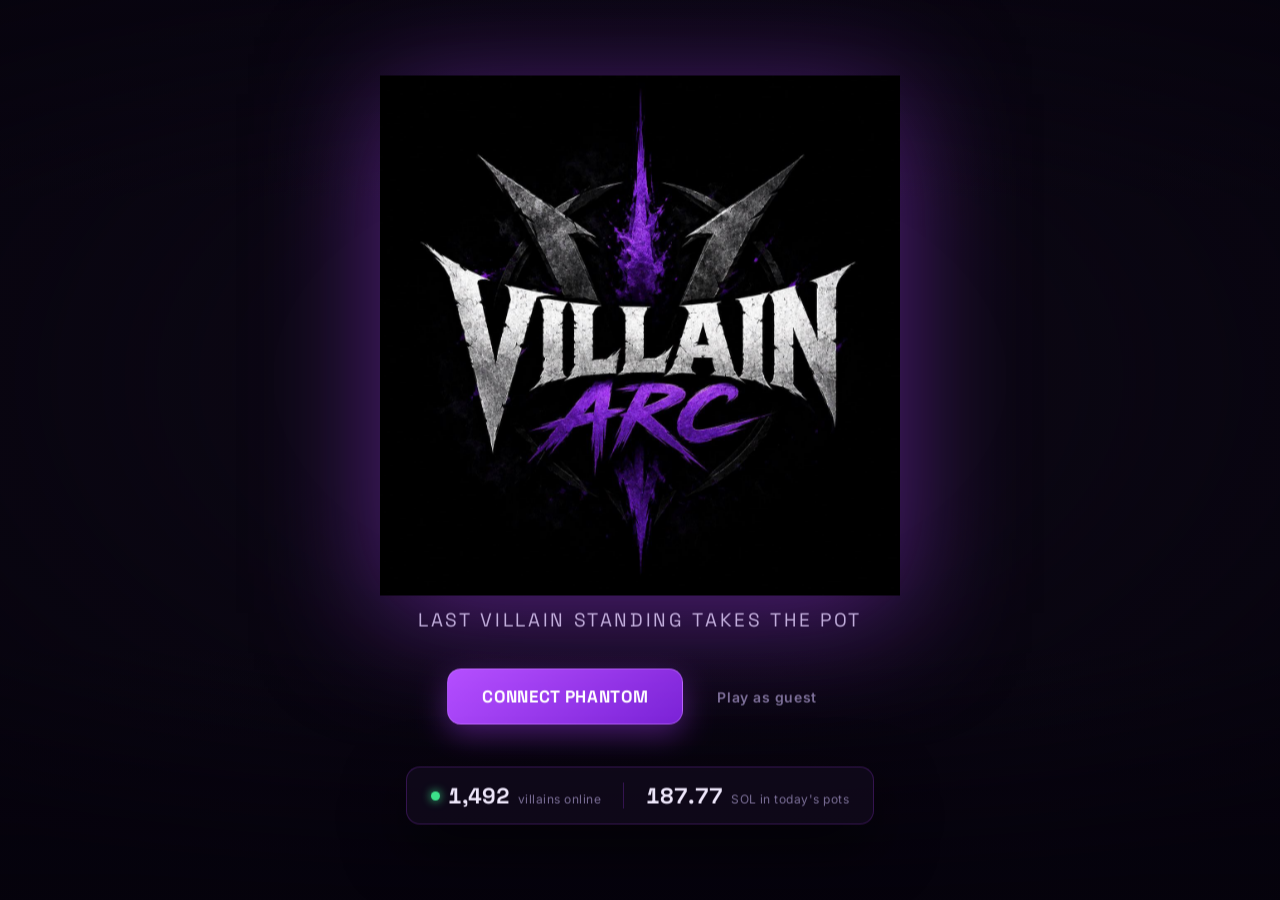
<file: index.html>
<!DOCTYPE html>
<html lang="en">
<head>
<meta charset="UTF-8" />
<meta name="viewport" content="width=device-width, initial-scale=1.0" />
<title>VILLAIN ARC</title>
<link rel="preconnect" href="https://fonts.googleapis.com" />
<link rel="preconnect" href="https://fonts.gstatic.com" crossorigin />
<link href="https://fonts.googleapis.com/css2?family=Cinzel:wght@600;700;800;900&family=Space+Grotesk:wght@500;600;700&family=Inter:wght@400;500;600;700&display=swap" rel="stylesheet" />
<link rel="stylesheet" href="lobby/lobby.css" />
</head>
<body>

<!-- Full-bleed 3D atmospheric scene behind everything -->
<canvas id="renderCanvas"></canvas>
<div id="scene-vignette"></div>

<!-- UI root — one screen visible at a time via data-screen -->
<div id="ui-root" data-screen="landing">

  <!-- ===================== LANDING ===================== -->
  <section class="screen" data-screen-name="landing">
    <div class="landing-wrap">
      <img class="landing-logo" src="lobby/assets/logo.jpg" alt="VILLAIN ARC" />
      <p class="landing-tag">last villain standing takes the pot</p>
      <div class="landing-actions">
        <button class="btn btn-primary btn-lg" id="btn-connect">CONNECT PHANTOM</button>
        <button class="btn-ghost" id="btn-guest">Play as guest</button>
      </div>
      <div class="ticker">
        <div class="ticker-item"><span class="ticker-dot live"></span><span class="num" id="tk-online">0</span><span class="ticker-lbl">villains online</span></div>
        <div class="ticker-sep"></div>
        <div class="ticker-item"><span class="num ember" id="tk-pot">0.0</span><span class="ticker-lbl">SOL in today's pots</span></div>
      </div>
    </div>
  </section>

  <!-- ===================== MAIN LOBBY ===================== -->
  <section class="screen" data-screen-name="lobby">

    <!-- ---- top bar ---- -->
    <header class="topbar">
      <div class="topbar-left">
        <img class="brand-logo" src="lobby/assets/logo.jpg" alt="VILLAIN ARC" />
      </div>
      <nav class="nav">
        <button class="nav-item is-active" data-nav="play">PLAY</button>
        <button class="nav-item" data-nav="villains">VILLAINS</button>
        <button class="nav-item" data-nav="leaderboard">LEADERBOARD</button>
      </nav>
      <div class="topbar-right">
        <div class="profile-chip" id="profile-chip">
          <span class="profile-crest">&#9819;</span>
          <span class="profile-meta">
            <span class="profile-handle" id="profile-handle">VILLAIN#666</span>
            <span class="profile-lvl" id="profile-lvl">LEVEL 42</span>
          </span>
        </div>
        <div class="curr-pills">
          <div class="curr-pill"><span class="curr-ico token">&#9670;</span><span class="num" id="curr-token">12 450</span></div>
          <div class="curr-pill"><span class="curr-ico gem">&#9672;</span><span class="num" id="curr-gem">890</span></div>
        </div>
        <button class="icon-btn" id="btn-settings" title="Settings">&#9881;</button>
      </div>
    </header>

    <!-- ---- 3-column body ---- -->
    <div class="lobby-layout">

      <!-- LEFT RAIL: daily bounties (SOL rewards, villain-flavoured) -->
      <aside class="rail rail-left">
        <div class="panel bounties-card">
          <div class="panel-head"><span>DAILY BOUNTIES</span><span class="panel-sub" id="bo-reset">&#9201; 12:45:33</span></div>
          <ul class="bo-list" id="bo-list"></ul>
          <button class="btn-soft" id="btn-all-bounties">VIEW LEADERBOARD</button>
        </div>
      </aside>

      <!-- CENTER STAGE: hero name + level (model rendered on 3D canvas) -->
      <div class="lobby-stage">
        <div class="stage-label center">
          <div class="stage-name" id="lobby-villain-name">SORCERER</div>
          <div class="stage-level" id="lobby-villain-level">LEVEL 10</div>
        </div>
      </div>

      <!-- RIGHT RAIL: latest-from-X feed + mode + PLAY -->
      <aside class="rail rail-right">
        <!-- LATEST FROM X — mock now; wired to live Twitter/X feed later (x-agent posts). -->
        <div class="panel feed-card">
          <div class="panel-head"><span>LATEST FROM X</span><span class="panel-sub feed-follow" id="feed-handle">@VillainArc</span></div>
          <ul class="feed-list" id="feed-list"></ul>
        </div>

        <div class="panel mode-card">
          <div class="mode-row">
            <div class="mode-info">
              <div class="mode-lbl">GAME MODE</div>
              <div class="mode-name" id="mode-name">BATTLE ROYALE</div>
              <div class="mode-sub" id="mode-sub">SOLO</div>
            </div>
            <button class="btn-soft" id="btn-mode">CHANGE</button>
          </div>
        </div>

        <button class="btn btn-cta" id="btn-find">
          <span class="cta-main">PLAY</span>
          <span class="cta-sub">FIND MATCH</span>
        </button>
      </aside>
    </div>

    <!-- ---- bottom roster strip ---- -->
    <footer class="roster-strip" id="roster-strip"></footer>
  </section>

  <!-- ===================== CHARACTER SELECT ===================== -->
  <section class="screen" data-screen-name="select">
    <header class="topbar">
      <div class="topbar-left"><img class="brand-logo" src="lobby/assets/logo.jpg" alt="VILLAIN ARC" /></div>
      <div class="select-title">CHOOSE YOUR VILLAIN</div>
      <div class="topbar-right"><button class="icon-btn" id="btn-select-back" title="Back">&times;</button></div>
    </header>

    <div class="select-grid">
      <!-- roster -->
      <div class="roster" id="roster"></div>

      <!-- center stage uses the shared 3D canvas; just a spacer + name -->
      <div class="select-stage">
        <div class="stage-label center">
          <div class="stage-name" id="select-villain-name">SORCERER</div>
          <div class="stage-arch" id="select-villain-arch">pale · caster</div>
        </div>
      </div>

      <!-- loadout -->
      <aside class="loadout" id="loadout"></aside>
    </div>

    <div class="cta-dock">
      <button class="btn btn-primary btn-lg" id="btn-lock-in">LOCK IN</button>
    </div>
  </section>

  <!-- ===================== LEADERBOARD ===================== -->
  <section class="screen" data-screen-name="leaderboard">
    <header class="topbar">
      <div class="topbar-left"><img class="brand-logo" src="lobby/assets/logo.jpg" alt="VILLAIN ARC" /></div>
      <div class="select-title">LEADERBOARD</div>
      <div class="topbar-right"><button class="icon-btn" id="btn-lb-back" title="Back">&times;</button></div>
    </header>

    <div class="lb-wrap">
      <div class="lb-head">
        <div class="lb-title">TOP VILLAINS &mdash; ALL TIME</div>
        <div class="lb-sub">ranked by SOL earned in wager matches</div>
      </div>
      <div class="lb-table">
        <div class="lb-row lb-row-head">
          <span class="lb-rank">#</span>
          <span class="lb-name">VILLAIN</span>
          <span class="lb-num">WINS</span>
          <span class="lb-num">KILLS</span>
          <span class="lb-num">EARNINGS</span>
        </div>
        <div id="lb-rows"></div>
      </div>
      <div class="lb-you" id="lb-you"></div>
    </div>
  </section>

  <!-- ===================== QUEUE (stub) ===================== -->
  <section class="screen" data-screen-name="queue">
    <div class="queue-wrap">
      <div class="queue-status" id="queue-status">FINDING A LOBBY<span class="dots"><i>.</i><i>.</i><i>.</i></span></div>
      <div class="queue-count"><span class="num" id="queue-found">0</span><span class="queue-slash">/</span><span class="num">12</span><span class="queue-lbl">villains found</span></div>
      <div class="queue-bar"><div class="queue-fill" id="queue-fill"></div></div>
      <button class="btn-ghost" id="btn-cancel-queue">Cancel</button>
    </div>
  </section>

  <!-- ===================== RESULTS (stub) ===================== -->
  <section class="screen" data-screen-name="results">
    <div class="results-wrap">
      <div class="results-place" id="results-place">#1</div>
      <div class="results-headline" id="results-headline">VICTORY</div>
      <div class="results-stats">
        <div class="rstat"><div class="rstat-num" id="rs-kills">6</div><div class="rstat-lbl">kills</div></div>
        <div class="rstat"><div class="rstat-num" id="rs-dmg">4820</div><div class="rstat-lbl">damage</div></div>
        <div class="rstat"><div class="rstat-num" id="rs-surv">8:07</div><div class="rstat-lbl">survived</div></div>
      </div>
      <div class="results-earn"><span class="re-lbl">EARNINGS</span><span class="re-val ember" id="rs-earn">+5.40 SOL</span></div>
      <div class="results-actions">
        <button class="btn-ghost" id="btn-share">SHARE CLIP</button>
        <button class="btn btn-primary" id="btn-again">PLAY AGAIN</button>
        <button class="btn-ghost" id="btn-tolobby">LOBBY</button>
      </div>
    </div>
  </section>

</div><!-- /ui-root -->

<!-- ===================== SETTINGS MODAL ===================== -->
<div id="settings-modal" class="modal" hidden>
  <div class="modal-card">
    <div class="modal-head">
      <span>SETTINGS</span>
      <button class="icon-btn" id="settings-close">&times;</button>
    </div>
    <div class="modal-tabs">
      <button class="tab is-active" data-tab="controls">Controls</button>
      <button class="tab" data-tab="mouse">Mouse</button>
      <button class="tab" data-tab="audio">Audio</button>
      <button class="tab" data-tab="graphics">Graphics</button>
    </div>
    <div class="modal-body" id="settings-body"></div>
    <div class="modal-foot">
      <button class="btn-ghost" id="settings-reset">Reset defaults</button>
      <button class="btn btn-primary" id="settings-done">Done</button>
    </div>
  </div>
</div>

<!-- CDN deps -->
<script src="https://cdn.babylonjs.com/babylon.js"></script>
<script src="https://cdn.babylonjs.com/loaders/babylonjs.loaders.min.js"></script>

<!-- lobby modules (no bundler) -->
<script src="lobby/state.js"></script>
<script src="lobby/scene3d.js"></script>
<script src="lobby/ui.js"></script>
<script src="lobby/app.js"></script>
</body>
</html>
</file>
<file: lobby/lobby.css>
/* ============================================================================
   VILLAIN ARC — Lobby styles  (premium dark-violet / black AAA villain menu)
   Palette: bg #0B0713 · glass panels · violet #A23CF0 / glow #C77DFF ·
   ember #FF7A1A CTA+currency · gold accent. Cinzel/Space Grotesk display,
   Inter UI, tabular numerals. Glows, soft shadows, 150-200ms transitions.
   ========================================================================== */

:root{
  --bg:#0B0713; --bg-2:#0E0918;
  --panel:rgba(20,12,32,.6); --panel-solid:rgba(24,15,38,.92);
  --raised:#160E26; --raised-2:#1E1432;
  --violet:#A23CF0; --violet-glow:#C77DFF;
  --violet-soft:rgba(162,60,240,.14); --violet-line:rgba(162,60,240,.26);
  --ember:#FF7A1A; --ember-2:#FFB05A; --good:#3CE08A; --gold:#FFCB52;
  --tx:#EDE6FA; --tx-body:#B9AAD4; --tx-meta:#7A6E96;
  --r:14px; --r-lg:18px;
  --shadow:0 22px 60px rgba(0,0,0,.6);
  --t:170ms cubic-bezier(.2,.7,.3,1);
}

*{ box-sizing:border-box; margin:0; padding:0; }
html,body{ height:100%; }
body{
  font-family:'Inter',system-ui,sans-serif;
  background:var(--bg); color:var(--tx-body);
  overflow:hidden; -webkit-font-smoothing:antialiased;
}
.num,.tabular{ font-variant-numeric:tabular-nums; }
h1,h2,.brand,.stage-name,.results-headline,.season-name,.queue-status{ font-family:'Cinzel','Space Grotesk',serif; }

/* ---- 3D canvas + atmosphere overlays ---- */
#renderCanvas{ position:fixed; inset:0; width:100%; height:100%; display:block; outline:none; touch-action:none; z-index:0; }
#scene-vignette{ position:fixed; inset:0; z-index:1; pointer-events:none;
  background:
    radial-gradient(ellipse 75% 65% at 50% 42%, transparent 38%, rgba(5,2,12,.72) 100%),
    linear-gradient(180deg, rgba(11,7,19,.55) 0%, transparent 22%, transparent 72%, rgba(6,3,13,.92) 100%); }

/* ---- screen system ---- */
#ui-root{ position:fixed; inset:0; z-index:2; }
.screen{
  position:absolute; inset:0; opacity:0; visibility:hidden;
  transform:translateY(10px) scale(.995);
  transition:opacity var(--t), transform var(--t), visibility var(--t);
  pointer-events:none;
}
#ui-root[data-screen="landing"]     [data-screen-name="landing"],
#ui-root[data-screen="lobby"]       [data-screen-name="lobby"],
#ui-root[data-screen="select"]      [data-screen-name="select"],
#ui-root[data-screen="leaderboard"] [data-screen-name="leaderboard"],
#ui-root[data-screen="queue"]       [data-screen-name="queue"],
#ui-root[data-screen="results"]     [data-screen-name="results"]{
  opacity:1; visibility:visible; transform:none; pointer-events:auto;
}

/* ============================ BUTTONS ============================ */
.btn{
  font-family:'Space Grotesk',sans-serif; font-weight:700; letter-spacing:.04em;
  border:none; border-radius:var(--r); cursor:pointer; color:var(--tx);
  background:var(--raised-2); padding:13px 22px; font-size:15px;
  transition:transform var(--t), box-shadow var(--t), background var(--t), border-color var(--t);
}
.btn:hover{ transform:translateY(-2px); }
.btn:active{ transform:scale(.97); }
.btn-lg{ padding:16px 34px; font-size:17px; }

.btn-primary{ background:linear-gradient(135deg,#B14CFF,#7A22D6); color:#fff;
  box-shadow:0 10px 30px rgba(162,60,240,.4); border:1px solid rgba(199,125,255,.5); }
.btn-primary:hover{ box-shadow:0 16px 40px rgba(162,60,240,.6); }

/* primary PLAY / FIND MATCH — ember glow, breathing */
.btn-cta{
  display:flex; flex-direction:column; align-items:center; justify-content:center; gap:2px;
  background:linear-gradient(135deg,#FF9A3C,#E8590C);
  color:#1a0d02; width:100%; padding:20px 24px; border-radius:var(--r-lg);
  letter-spacing:.08em; border:1px solid rgba(255,176,90,.6);
  box-shadow:0 16px 44px rgba(255,122,26,.45), inset 0 1px 0 rgba(255,255,255,.35);
  animation:ctaBreathe 3.2s ease-in-out infinite;
}
.btn-cta .cta-main{ font-family:'Cinzel',serif; font-size:30px; font-weight:900; line-height:1; }
.btn-cta .cta-sub{ font-family:'Space Grotesk'; font-weight:700; font-size:12px; letter-spacing:.22em; opacity:.82; text-transform:uppercase; }
.btn-cta:hover{ transform:translateY(-3px); box-shadow:0 22px 58px rgba(255,122,26,.62), inset 0 1px 0 rgba(255,255,255,.4); }
@keyframes ctaBreathe{ 0%,100%{ box-shadow:0 16px 44px rgba(255,122,26,.4), inset 0 1px 0 rgba(255,255,255,.3);} 50%{ box-shadow:0 18px 60px rgba(255,122,26,.7), inset 0 1px 0 rgba(255,255,255,.45);} }

.btn-ghost{
  background:transparent; border:none; color:var(--tx-meta); cursor:pointer;
  font-family:'Inter'; font-weight:600; font-size:14px; letter-spacing:.04em;
  padding:10px 16px; border-radius:10px; transition:color var(--t), background var(--t);
}
.btn-ghost:hover{ color:var(--tx); background:rgba(255,255,255,.05); }

/* soft outline button (ALL CHALLENGES / CHANGE) */
.btn-soft{
  background:rgba(162,60,240,.08); border:1px solid var(--violet-line); color:var(--tx-body);
  cursor:pointer; font-family:'Space Grotesk'; font-weight:700; font-size:12px; letter-spacing:.12em;
  padding:11px 16px; border-radius:10px; text-transform:uppercase; transition:var(--t);
}
.btn-soft:hover{ color:var(--tx); border-color:var(--violet); background:rgba(162,60,240,.18); box-shadow:0 0 18px rgba(162,60,240,.25); }

.btn-link{ background:none; border:none; color:var(--violet-glow); cursor:pointer;
  font-family:'Inter'; font-weight:600; font-size:13px; padding:4px 0; }
.btn-link:hover{ filter:brightness(1.2); }

.icon-btn{
  width:42px; height:42px; border-radius:11px; border:1px solid var(--violet-line);
  background:var(--panel); backdrop-filter:blur(8px); color:var(--tx-body); cursor:pointer; font-size:18px;
  display:grid; place-items:center; transition:var(--t);
}
.icon-btn:hover{ color:var(--tx); border-color:var(--violet); background:var(--violet-soft); }

.ember{ color:var(--ember); }
.good{ color:var(--good); }

/* shared glass panel */
.panel{ background:var(--panel); backdrop-filter:blur(14px);
  border:1px solid var(--violet-line); border-radius:var(--r);
  box-shadow:var(--shadow); padding:16px 18px; position:relative; }
.panel::before{ content:""; position:absolute; inset:0; border-radius:var(--r); pointer-events:none;
  box-shadow:inset 0 1px 0 rgba(199,125,255,.14); }
.panel-head{ display:flex; justify-content:space-between; align-items:baseline;
  font-family:'Space Grotesk'; font-weight:700; font-size:12px; letter-spacing:.18em;
  color:var(--tx); margin-bottom:14px; text-transform:uppercase; }
.panel-sub{ font-family:'Inter'; font-weight:500; font-size:11px; letter-spacing:.04em;
  color:var(--tx-meta); text-transform:uppercase; }

/* ============================ LANDING ============================ */
.landing-wrap{ position:absolute; left:50%; top:50%; transform:translate(-50%,-50%);
  max-width:680px; text-align:center; display:flex; flex-direction:column; align-items:center; }
.landing-logo{ width:min(70vw,520px); height:auto; mix-blend-mode:screen;
  filter:drop-shadow(0 18px 60px rgba(162,60,240,.5)); margin-bottom:6px; }
.landing-tag{ font-family:'Space Grotesk'; font-size:19px; color:var(--tx-body); margin:6px 0 36px; letter-spacing:.14em; text-transform:uppercase; }
.landing-actions{ display:flex; align-items:center; gap:18px; margin-bottom:42px; }
.ticker{ display:flex; align-items:center; gap:22px; padding:14px 24px;
  background:var(--panel); backdrop-filter:blur(12px);
  border:1px solid var(--violet-line); border-radius:var(--r); width:max-content; box-shadow:var(--shadow); }
.ticker-item{ display:flex; align-items:baseline; gap:8px; }
.ticker .num{ font-family:'Space Grotesk'; font-weight:700; font-size:22px; color:var(--tx); }
.ticker-lbl{ font-size:12px; color:var(--tx-meta); letter-spacing:.04em; }
.ticker-sep{ width:1px; height:26px; background:var(--violet-line); }
.ticker-dot{ width:9px; height:9px; border-radius:50%; background:var(--tx-meta); align-self:center; }
.ticker-dot.live{ background:var(--good); box-shadow:0 0 10px var(--good); animation:pulse 1.8s infinite; }
@keyframes pulse{ 0%,100%{ opacity:1;} 50%{ opacity:.4;} }

/* ============================ TOPBAR ============================ */
.topbar{ position:absolute; top:0; left:0; right:0; height:84px;
  display:flex; align-items:center; gap:24px; padding:0 30px;
  background:linear-gradient(180deg,rgba(8,4,16,.82),rgba(8,4,16,0));
  z-index:6; }
.topbar-left{ display:flex; align-items:center; min-width:200px; }
.brand-logo{ height:60px; width:auto; mix-blend-mode:screen; filter:drop-shadow(0 6px 22px rgba(162,60,240,.55)); }
.nav{ display:flex; gap:4px; margin:0 auto; }
.nav-item{ background:none; border:none; cursor:pointer; color:var(--tx-meta);
  font-family:'Space Grotesk'; font-weight:600; font-size:13px; letter-spacing:.14em;
  padding:10px 14px; border-radius:9px; transition:var(--t); position:relative; }
.nav-item:hover{ color:var(--tx-body); }
.nav-item.is-active{ color:var(--tx); }
.nav-item.is-active::after{ content:""; position:absolute; left:14px; right:14px; bottom:2px;
  height:2px; border-radius:2px; background:var(--violet); box-shadow:0 0 10px var(--violet-glow); }
.topbar-right{ display:flex; align-items:center; gap:14px; min-width:200px; justify-content:flex-end; }

.profile-chip{ display:flex; align-items:center; gap:10px; padding:8px 14px;
  background:var(--panel); backdrop-filter:blur(10px); border:1px solid var(--violet-line); border-radius:12px; }
.profile-crest{ font-size:20px; color:var(--violet-glow); filter:drop-shadow(0 0 6px rgba(199,125,255,.6)); }
.profile-meta{ display:flex; flex-direction:column; line-height:1.15; }
.profile-handle{ font-family:'Space Grotesk'; font-weight:700; font-size:14px; color:var(--tx); letter-spacing:.03em; }
.profile-lvl{ font-size:10px; color:var(--tx-meta); letter-spacing:.14em; }

.curr-pills{ display:flex; flex-direction:column; gap:5px; }
.curr-pill{ display:flex; align-items:center; gap:7px; padding:4px 12px;
  background:var(--panel); backdrop-filter:blur(10px); border:1px solid var(--violet-line); border-radius:999px;
  font-family:'Space Grotesk'; font-weight:700; font-size:13px; color:var(--tx); min-width:104px; }
.curr-ico{ font-size:13px; }
.curr-ico.token{ color:var(--violet-glow); filter:drop-shadow(0 0 5px rgba(199,125,255,.7)); }
.curr-ico.gem{ color:var(--gold); filter:drop-shadow(0 0 5px rgba(255,203,82,.6)); }

/* ============================ MAIN LOBBY (3-col) ============================ */
.lobby-layout{ position:absolute; inset:84px 0 150px 0;
  display:grid; grid-template-columns:330px 1fr 330px; align-items:stretch; }
.rail{ padding:22px 22px 0; display:flex; flex-direction:column; gap:16px; overflow:auto; }
.rail-left{ padding-left:30px; }
/* right rail: feed scrolls inside its card so the mode card + PLAY CTA stay
   pinned and visible within the viewport at 1280x720 (don't let them scroll off). */
.rail-right{ padding-right:30px; justify-content:flex-start; overflow:hidden; }
.rail-right .feed-card{ flex:1 1 auto; min-height:0; display:flex; flex-direction:column; }
.rail-right .feed-list{ flex:1 1 auto; min-height:0; overflow:auto; }
.rail-right .mode-card{ flex:0 0 auto; }
.rail-right #btn-find{ flex:0 0 auto; }
.lobby-stage{ position:relative; }

/* left rail — daily bounties (SOL rewards) */
.bounties-card{ flex:0 0 auto; }
.bo-list{ list-style:none; display:flex; flex-direction:column; gap:15px; margin-bottom:14px; }
.bo-item{ display:flex; flex-direction:column; gap:7px; }
.bo-top{ display:flex; justify-content:space-between; align-items:baseline; gap:10px; }
.bo-text{ font-size:13px; color:var(--tx-body); font-weight:500; }
.bo-prog{ font-family:'Space Grotesk'; font-weight:700; font-size:12px; color:var(--tx); font-variant-numeric:tabular-nums; }
.bo-reward{ font-family:'Space Grotesk'; font-weight:700; font-size:11px; letter-spacing:.06em; color:var(--gold);
  filter:drop-shadow(0 0 5px rgba(255,203,82,.4)); }
.bo-bar{ height:5px; border-radius:5px; background:rgba(255,255,255,.07); overflow:hidden; }
.bo-bar i{ display:block; height:100%; border-radius:5px;
  background:linear-gradient(90deg,var(--violet),var(--violet-glow)); box-shadow:0 0 8px rgba(162,60,240,.5); }
.bo-item.is-done .bo-bar i{ background:linear-gradient(90deg,var(--good),#8df0bf); box-shadow:0 0 8px rgba(60,224,138,.5); }
.bo-item.is-done .bo-reward{ color:var(--good); filter:drop-shadow(0 0 6px rgba(60,224,138,.5)); }
.btn-soft{ width:100%; }

/* center stage label (name + level under hero) */
.stage-label{ position:absolute; left:50%; bottom:26px; transform:translateX(-50%); text-align:center; }
.stage-name{ font-family:'Cinzel',serif; font-weight:800; font-size:44px; letter-spacing:.1em; color:var(--tx);
  text-transform:uppercase; text-shadow:0 4px 30px rgba(0,0,0,.7), 0 0 40px rgba(162,60,240,.35); }
.stage-level{ font-family:'Space Grotesk'; font-weight:700; font-size:13px; letter-spacing:.3em;
  color:var(--violet-glow); text-transform:uppercase; margin-top:8px; }

/* right rail — LATEST FROM X feed card */
.feed-card{ padding-bottom:10px; }
.feed-follow{ color:var(--violet-glow); text-transform:none; letter-spacing:.02em; font-weight:600; }
.feed-list{ list-style:none; display:flex; flex-direction:column; }
.feed-item{ padding:11px 0; border-top:1px solid rgba(162,60,240,.12); }
.feed-item:first-child{ border-top:none; padding-top:2px; }
.feed-row{ display:flex; align-items:center; gap:8px; margin-bottom:5px; }
.feed-avatar{ width:24px; height:24px; flex:none; border-radius:50%; display:grid; place-items:center;
  font-size:13px; color:var(--violet-glow);
  background:radial-gradient(circle at 50% 35%, rgba(162,60,240,.4), rgba(20,12,32,.95));
  border:1px solid var(--violet-line); }
.feed-handle-line{ font-family:'Space Grotesk'; font-weight:700; font-size:13px; color:var(--tx); }
.feed-time{ margin-left:auto; font-size:11px; color:var(--tx-meta); font-variant-numeric:tabular-nums; }
.feed-text{ font-size:12.5px; color:var(--tx-body); line-height:1.45; padding-left:32px; }

/* right rail — mode card */
.mode-row{ display:flex; align-items:center; justify-content:space-between; gap:12px; }
.mode-lbl{ font-family:'Space Grotesk'; font-weight:700; font-size:11px; letter-spacing:.18em; color:var(--tx-meta); }
.mode-name{ font-family:'Cinzel',serif; font-weight:700; font-size:21px; color:var(--tx); margin:3px 0 1px; letter-spacing:.02em; }
.mode-sub{ font-family:'Space Grotesk'; font-weight:700; font-size:12px; letter-spacing:.16em; color:var(--violet-glow); }

/* ============================ BOTTOM ROSTER STRIP ============================ */
.roster-strip{ position:absolute; left:0; right:0; bottom:0; height:150px; z-index:5;
  display:flex; align-items:center; gap:12px; padding:0 30px;
  background:linear-gradient(180deg, transparent, rgba(6,3,13,.86) 36%);
  overflow-x:auto; overflow-y:hidden; }
.rtile{ position:relative; flex:0 0 auto; width:120px; height:108px; cursor:pointer;
  border-radius:12px; border:1px solid var(--violet-line); overflow:hidden;
  background:linear-gradient(180deg, rgba(30,20,50,.7), rgba(12,7,24,.92));
  display:flex; flex-direction:column; justify-content:flex-end; transition:var(--t); }
.rtile:hover{ transform:translateY(-5px); border-color:var(--violet); box-shadow:0 14px 30px rgba(162,60,240,.3); }
.rtile-art{ position:absolute; inset:0;
  background:radial-gradient(circle at 50% 28%, rgba(162,60,240,.3), transparent 60%); }
/* portrait image fills the tile, framed on the bust */
img.rtile-art{ width:100%; height:100%; object-fit:cover; object-position:50% 18%;
  background:radial-gradient(circle at 50% 30%, rgba(122,60,180,.35), rgba(10,6,20,.95)); }
.rtile.is-active img.rtile-art{ background:radial-gradient(circle at 50% 28%, rgba(199,125,255,.45), rgba(14,8,26,.95)); }
.rtile-name{ position:relative; padding:9px 10px; font-family:'Space Grotesk'; font-weight:700;
  font-size:12px; letter-spacing:.06em; color:var(--tx); text-align:center;
  background:linear-gradient(180deg, transparent, rgba(0,0,0,.5)); text-transform:uppercase; }
.rtile.is-active{ border-color:var(--violet);
  box-shadow:0 0 0 1px var(--violet), 0 0 28px rgba(162,60,240,.55);
  background:linear-gradient(180deg, rgba(162,60,240,.28), rgba(18,10,34,.95)); }
.rtile.is-active .rtile-art{ background:radial-gradient(circle at 50% 26%, rgba(199,125,255,.5), transparent 62%); }
.rtile-check{ position:absolute; top:7px; right:7px; width:20px; height:20px; border-radius:6px;
  background:var(--violet); color:#fff; display:grid; place-items:center; font-size:12px; font-weight:800;
  box-shadow:0 0 12px rgba(162,60,240,.8); }
.rtile.is-locked{ cursor:not-allowed; }
.rtile.is-locked .rtile-art{ background:radial-gradient(circle at 50% 35%, rgba(122,110,150,.12), transparent 60%); filter:grayscale(1); }
.rtile.is-locked .rtile-silhouette{ position:absolute; left:50%; top:46%; transform:translate(-50%,-50%);
  font-size:42px; color:rgba(122,110,150,.22); }
.rtile.is-locked .rtile-name{ color:var(--tx-meta); letter-spacing:.18em; }
.rtile-lock{ position:absolute; top:50%; left:50%; transform:translate(-50%,-60%); font-size:22px; color:rgba(180,165,212,.5); }
.rtile.is-locked:hover{ transform:none; border-color:var(--violet-line); box-shadow:none; }

/* ============================ CHARACTER SELECT ============================ */
.select-title{ font-family:'Cinzel',serif; font-weight:700; letter-spacing:.18em;
  font-size:18px; color:var(--tx); margin:0 auto; }
.select-grid{ position:absolute; inset:84px 0 0 0; display:flex; }
.roster{ width:300px; padding:24px; padding-left:30px; display:flex; flex-direction:column; gap:12px; overflow:auto; }
.roster-item{ position:relative; text-align:left; cursor:pointer;
  background:var(--panel); backdrop-filter:blur(10px); border:1px solid var(--violet-line); border-radius:var(--r);
  padding:12px 14px; transition:var(--t); display:flex; align-items:center; gap:13px; }
.roster-item:hover{ border-color:var(--violet); transform:translateX(4px); }
.roster-thumb{ width:52px; height:52px; flex:none; border-radius:10px; object-fit:cover; object-position:50% 16%;
  background:radial-gradient(circle at 50% 30%, rgba(122,60,180,.4), rgba(10,6,20,.95));
  border:1px solid var(--violet-line); display:grid; place-items:center; font-size:24px; color:rgba(122,110,150,.5); }
.roster-meta{ display:flex; flex-direction:column; gap:3px; }
.roster-item.is-active{ border-color:var(--violet);
  box-shadow:0 0 0 1px var(--violet), 0 0 24px rgba(162,60,240,.45);
  background:linear-gradient(135deg,rgba(162,60,240,.22),rgba(20,12,32,.85)); }
.roster-item.is-locked{ cursor:not-allowed; opacity:.5; filter:grayscale(.6); }
.roster-item.is-locked:hover{ transform:none; border-color:var(--violet-line); }
.roster-name{ font-family:'Space Grotesk'; font-weight:700; font-size:18px; letter-spacing:.04em; color:var(--tx); }
.roster-arch{ font-size:12px; color:var(--tx-meta); letter-spacing:.08em; text-transform:uppercase; }
.roster-lock{ position:absolute; right:16px; top:50%; transform:translateY(-50%); font-size:18px; }

.select-stage{ flex:1; position:relative; }
.select-stage .stage-label{ bottom:80px; }
.stage-arch{ font-size:14px; color:var(--violet-glow); letter-spacing:.16em; text-transform:uppercase;
  font-weight:600; margin-top:6px; }

.loadout{ width:340px; padding:24px; padding-right:30px; display:flex; flex-direction:column; gap:16px; overflow:auto; }
.skill-row{ display:flex; align-items:flex-start; gap:12px; padding:9px 0; border-top:1px solid rgba(162,60,240,.1); }
.skill-row:first-of-type{ border-top:none; }
.skill-key{ flex:none; width:42px; height:42px; border-radius:10px;
  background:var(--violet-soft); border:1px solid var(--violet-line);
  display:grid; place-items:center; font-family:'Space Grotesk'; font-weight:700;
  font-size:13px; color:var(--violet-glow); letter-spacing:.02em; }
.skill-txt{ display:flex; flex-direction:column; gap:2px; }
.skill-name{ font-weight:700; color:var(--tx); font-size:15px; }
.skill-desc{ font-size:13px; color:var(--tx-meta); line-height:1.4; }
.stat-line{ display:flex; justify-content:space-between; align-items:center; padding:6px 0; }
.stat-lbl{ font-size:13px; color:var(--tx-body); }
.dots-bar{ display:flex; gap:5px; }
.dots-bar i{ width:14px; height:8px; border-radius:3px; background:rgba(255,255,255,.1); }
.dots-bar i.on{ background:var(--violet); box-shadow:0 0 6px rgba(162,60,240,.6); }
.loadout-blurb{ margin-top:10px; font-size:13px; color:var(--tx-meta); line-height:1.5; font-style:italic; }

.cta-dock{ position:absolute; left:0; right:0; bottom:36px; display:flex; justify-content:center; z-index:4; }
.cta-dock .btn-cta{ width:auto; padding:18px 60px; }

/* ============================ LEADERBOARD ============================ */
.lb-wrap{ position:absolute; inset:84px 0 0 0; max-width:920px; margin:0 auto;
  padding:18px 30px 40px; display:flex; flex-direction:column; gap:16px; overflow:auto; }
.lb-head{ text-align:center; margin-bottom:4px; }
.lb-title{ font-family:'Cinzel',serif; font-weight:800; font-size:24px; letter-spacing:.08em; color:var(--tx);
  text-shadow:0 0 28px rgba(162,60,240,.4); }
.lb-sub{ font-family:'Space Grotesk'; font-weight:600; font-size:12px; letter-spacing:.12em;
  color:var(--tx-meta); text-transform:uppercase; margin-top:6px; }
.lb-table{ background:var(--panel); backdrop-filter:blur(14px);
  border:1px solid var(--violet-line); border-radius:var(--r); box-shadow:var(--shadow); overflow:hidden; }
.lb-row{ display:grid; grid-template-columns:64px 1fr 90px 90px 130px; align-items:center;
  padding:13px 22px; border-top:1px solid rgba(162,60,240,.10); transition:var(--t); }
.lb-row:first-child{ border-top:none; }
.lb-row-head{ background:rgba(162,60,240,.08); }
.lb-row-head span{ font-family:'Space Grotesk'; font-weight:700; font-size:11px; letter-spacing:.16em;
  color:var(--tx-meta); text-transform:uppercase; }
.lb-row:not(.lb-row-head):hover{ background:rgba(162,60,240,.07); }
.lb-row.is-top{ background:linear-gradient(90deg, rgba(162,60,240,.10), transparent 70%); }
.lb-rank{ font-family:'Space Grotesk'; font-weight:700; font-size:16px; color:var(--tx-body); font-variant-numeric:tabular-nums; }
.lb-medal{ display:inline-grid; place-items:center; width:30px; height:30px; border-radius:8px;
  font-weight:800; color:#1a0d02; }
.lb-medal.r1{ background:linear-gradient(135deg,#FFE082,#FFB300); box-shadow:0 0 14px rgba(255,203,82,.6); }
.lb-medal.r2{ background:linear-gradient(135deg,#E0E0E0,#9E9E9E); box-shadow:0 0 12px rgba(220,220,220,.4); }
.lb-medal.r3{ background:linear-gradient(135deg,#D8915B,#A05A2C); box-shadow:0 0 12px rgba(216,145,91,.4); }
.lb-name{ font-family:'Space Grotesk'; font-weight:700; font-size:16px; color:var(--tx); letter-spacing:.03em; }
.lb-num{ font-family:'Space Grotesk'; font-weight:700; font-size:15px; color:var(--tx-body);
  text-align:right; font-variant-numeric:tabular-nums; }
.lb-you{ margin-top:6px; }
.lb-you-lbl{ font-family:'Space Grotesk'; font-weight:700; font-size:11px; letter-spacing:.18em;
  color:var(--tx-meta); text-transform:uppercase; margin-bottom:8px; padding-left:4px; }
.lb-row.is-you{ background:linear-gradient(90deg, rgba(162,60,240,.18), rgba(20,12,32,.6));
  border:1px solid var(--violet); border-radius:var(--r); }

/* ============================ QUEUE ============================ */
.queue-wrap{ position:absolute; inset:0; display:flex; flex-direction:column;
  align-items:center; justify-content:center; gap:26px;
  background:radial-gradient(ellipse at center, rgba(20,12,32,.55), rgba(6,3,13,.9)); }
.queue-status{ font-family:'Cinzel',serif; font-weight:800; font-size:36px;
  letter-spacing:.1em; color:var(--tx); text-transform:uppercase; text-shadow:0 0 30px rgba(162,60,240,.4); }
.dots i{ animation:dotblink 1.2s infinite both; }
.dots i:nth-child(2){ animation-delay:.2s; } .dots i:nth-child(3){ animation-delay:.4s; }
@keyframes dotblink{ 0%,80%,100%{ opacity:.2;} 40%{ opacity:1;} }
.queue-count{ display:flex; align-items:baseline; gap:8px; color:var(--tx-body); }
.queue-count .num{ font-family:'Space Grotesk'; font-weight:700; font-size:30px; color:var(--violet-glow); font-variant-numeric:tabular-nums; }
.queue-slash{ font-size:24px; color:var(--tx-meta); }
.queue-lbl{ font-size:14px; color:var(--tx-meta); letter-spacing:.08em; text-transform:uppercase; margin-left:8px; }
.queue-bar{ width:380px; height:8px; border-radius:8px; background:var(--raised-2); overflow:hidden; }
.queue-fill{ width:0%; height:100%; background:linear-gradient(90deg,var(--violet),var(--ember));
  transition:width .4s cubic-bezier(.2,.7,.3,1); }

/* ============================ RESULTS ============================ */
.results-wrap{ position:absolute; inset:0; display:flex; flex-direction:column;
  align-items:center; justify-content:center; gap:22px;
  background:radial-gradient(ellipse at center, rgba(20,12,32,.5), rgba(6,3,13,.88)); }
.results-place{ font-family:'Cinzel',serif; font-weight:800; font-size:88px; line-height:1; color:var(--tx-meta); }
.results-place.win{ color:var(--ember); text-shadow:0 0 50px rgba(255,122,26,.6); }
.results-headline{ font-family:'Cinzel',serif; font-size:32px; font-weight:700; letter-spacing:.2em; color:var(--tx); text-transform:uppercase; }
.results-stats{ display:flex; gap:48px; margin:10px 0; }
.rstat{ text-align:center; }
.rstat-num{ font-family:'Space Grotesk'; font-weight:700; font-size:34px; color:var(--tx); font-variant-numeric:tabular-nums; }
.rstat-lbl{ font-size:12px; color:var(--tx-meta); letter-spacing:.1em; text-transform:uppercase; margin-top:4px; }
.results-earn{ display:flex; align-items:center; gap:16px; padding:14px 30px;
  background:var(--panel); backdrop-filter:blur(10px); border:1px solid rgba(255,122,26,.32); border-radius:var(--r); }
.re-lbl{ font-family:'Space Grotesk'; font-weight:700; letter-spacing:.16em; font-size:14px; color:var(--tx-meta); }
.re-val{ font-family:'Space Grotesk'; font-weight:700; font-size:30px; font-variant-numeric:tabular-nums; }
.results-actions{ display:flex; gap:14px; margin-top:14px; }

/* ============================ SETTINGS MODAL ============================ */
.modal{ position:fixed; inset:0; z-index:50; display:grid; place-items:center;
  background:rgba(5,2,12,.74); backdrop-filter:blur(6px); }
.modal[hidden]{ display:none; }
.modal-card{ width:560px; max-width:92vw; max-height:86vh; display:flex; flex-direction:column;
  background:var(--panel-solid); border:1px solid var(--violet-line); border-radius:var(--r-lg);
  box-shadow:var(--shadow); overflow:hidden; }
.modal-head{ display:flex; justify-content:space-between; align-items:center;
  padding:18px 22px; font-family:'Cinzel',serif; font-weight:700; letter-spacing:.14em;
  color:var(--tx); font-size:17px; border-bottom:1px solid var(--violet-line); }
.modal-tabs{ display:flex; gap:4px; padding:14px 22px 0; }
.tab{ background:none; border:none; cursor:pointer; color:var(--tx-meta);
  font-family:'Inter'; font-weight:600; font-size:14px; padding:9px 16px; border-radius:9px; transition:var(--t); }
.tab:hover{ color:var(--tx-body); background:rgba(255,255,255,.04); }
.tab.is-active{ color:var(--tx); background:var(--violet-soft); }
.modal-body{ padding:18px 22px; overflow:auto; }
.modal-foot{ display:flex; justify-content:space-between; align-items:center;
  padding:16px 22px; border-top:1px solid var(--violet-line); }

.kb-grid{ display:grid; grid-template-columns:1fr 1fr; gap:10px 24px; }
.kb-row,.slider-row,.seg-row{ display:flex; align-items:center; justify-content:space-between; gap:14px; }
.slider-row,.seg-row{ padding:10px 0; }
.kb-lbl{ font-size:14px; color:var(--tx-body); }
.kb-key{ min-width:64px; padding:8px 12px; border-radius:9px; cursor:pointer;
  background:var(--raised-2); border:1px solid var(--violet-line); color:var(--tx);
  font-family:'Space Grotesk'; font-weight:700; font-size:13px; text-align:center; transition:var(--t); }
.kb-key:hover{ border-color:var(--violet); }
.kb-key.capturing{ border-color:var(--ember); color:var(--ember); }
.slider-row input[type=range]{ flex:1; accent-color:var(--violet); }
.slider-val{ width:34px; text-align:right; color:var(--tx); font-weight:600; }
.toggle{ width:46px; height:26px; border-radius:999px; background:var(--raised-2);
  border:1px solid var(--violet-line); cursor:pointer; position:relative; transition:var(--t); }
.toggle::after{ content:""; position:absolute; left:3px; top:2px; width:20px; height:20px;
  border-radius:50%; background:var(--tx-meta); transition:var(--t); }
.toggle.on{ background:var(--violet-soft); border-color:var(--violet); }
.toggle.on::after{ left:23px; background:var(--violet); }
.seg{ display:flex; gap:4px; background:var(--raised-2); border-radius:10px; padding:4px; }
.seg-opt{ background:none; border:none; cursor:pointer; color:var(--tx-meta);
  font-family:'Space Grotesk'; font-weight:700; font-size:13px; padding:8px 16px; border-radius:7px; transition:var(--t); }
.seg-opt:hover{ color:var(--tx-body); }
.seg-opt.is-active{ background:var(--violet); color:#fff; }

/* ---- reduced motion ---- */
@media (prefers-reduced-motion: reduce){
  *{ animation:none !important; transition:none !important; }
}
</file>
